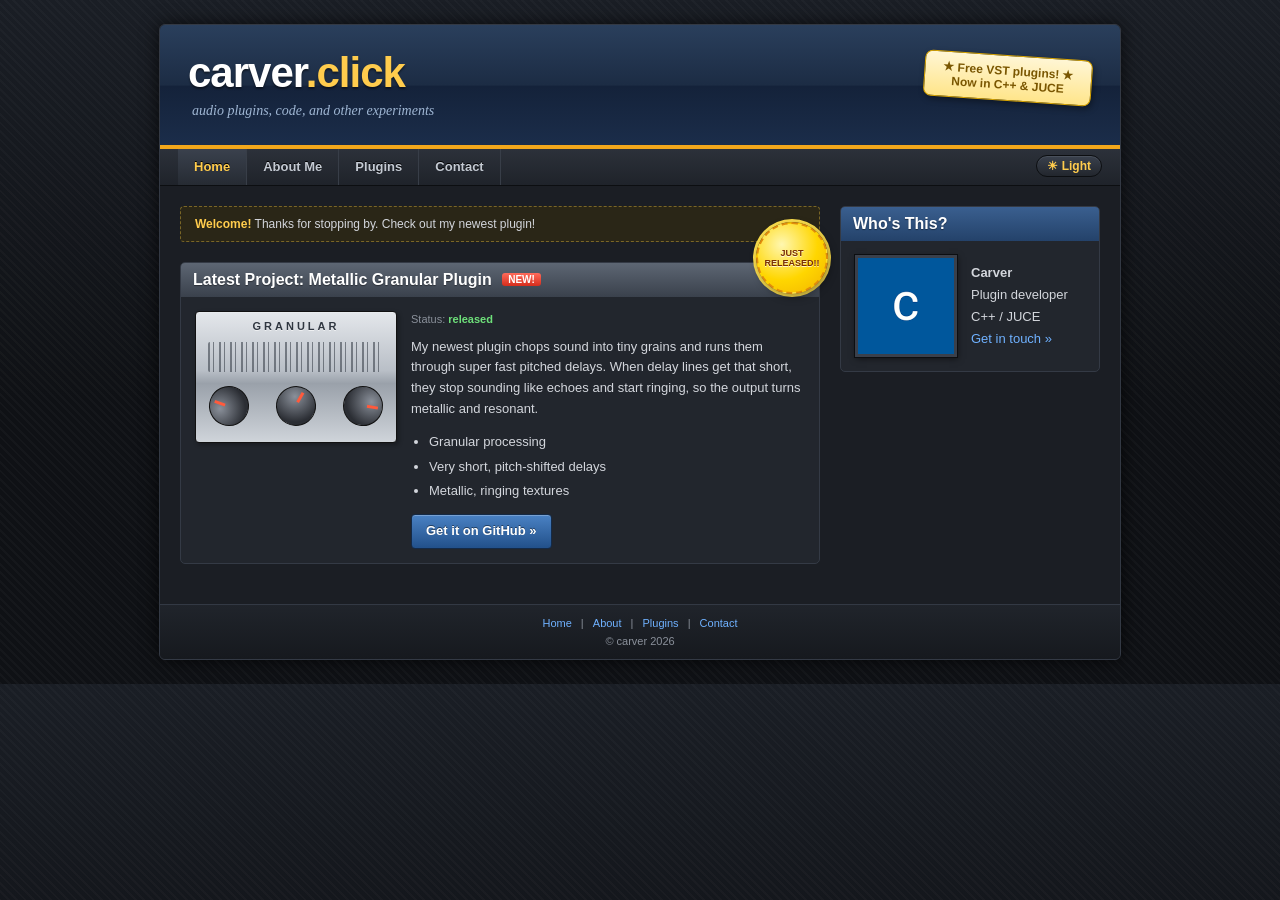
<file: index.html>
<!DOCTYPE html>
<html lang="en">
<head>
<meta charset="UTF-8">
<meta name="viewport" content="width=device-width, initial-scale=1.0">
<title>Home :: carver.click</title>
<meta name="description" content="Carver's homepage: free VST audio plugins in C++/JUCE.">
<link rel="stylesheet" href="style.css?v=10">
<script>
  // dark mode is the default; remember the visitor's choice across pages
  (function(){var t='dark';try{t=localStorage.getItem('theme')||'dark'}catch(e){}
  if(t==='dark')document.documentElement.className+=' dark';})();
</script>

</head>
<body>
<div id="container">

  <div id="header">
    <h1><a href="index.html">carver<span>.click</span></a></h1>
    <div class="slogan">audio plugins, code, and other experiments</div>
    <div class="badge">&#9733; Free VST plugins! &#9733;<br>Now in C++ &amp; JUCE</div>
  </div>

  <div id="nav">
    <ul>
      <li><a href="index.html" class="on">Home</a></li>
      <li><a href="about.html">About Me</a></li>
      <li><a href="plugins.html">Plugins</a></li>
      <li><a href="contact.html">Contact</a></li>
    </ul>
    <button class="toggle" id="themeToggle" type="button">&#9728; Light</button>
  </div>

  <div id="content">
    <div id="main">
      <div class="welcome"><b>Welcome!</b> Thanks for stopping by. Check out my newest plugin!</div>
      <div class="sticker-wrap">
        <div class="sticker">Just<br>released!!</div>
      <div class="box">
        <h2 class="steel">Latest Project: Metallic Granular Plugin <span class="new">NEW!</span></h2>
        <div class="inner plugin">
          <div class="shot metal">
            <div class="lbl">GRANULAR</div>
            <div class="grains"></div>
            <div class="knobs"><div class="k" style="transform:rotate(-70deg)"></div><div class="k" style="transform:rotate(30deg)"></div><div class="k" style="transform:rotate(100deg)"></div></div>
          </div>
          <div class="desc">
            <div class="status">Status: <b>released</b></div>
            <p>My newest plugin chops sound into tiny grains and runs them through super fast pitched delays. When delay lines get that short, they stop sounding like echoes and start ringing, so the output turns metallic and resonant.</p>
            <ul>
              <li>Granular processing</li>
              <li>Very short, pitch-shifted delays</li>
              <li>Metallic, ringing textures</li>
            </ul>
            <a href="https://github.com/carverchav-ops" class="btn" target="_blank" rel="noopener">Get it on GitHub &raquo;</a>
          </div>
        </div>
      </div>
      </div>
    </div>
    <div id="sidebar">
      <div class="box">
        <h2>Who's This?</h2>
        <div class="inner who">
          <img class="avatar" src="images/avatar.png" alt="Carver">
          <div class="who-text"><b>Carver</b><br>Plugin developer<br>C++ / JUCE<br>
          <a href="contact.html">Get in touch &raquo;</a></div>
        </div>
      </div><div class="cat" title="meow"><svg viewBox="0 0 44 30" width="132" height="90" shape-rendering="crispEdges" role="img" aria-label="Pixel cat"><g class="f" style="animation-delay:0.0s"><path class="a" d="M16 16h1v1h-1zM25 17h1v1h-1zM15 18h1v1h-1zM25 18h1v1h-1zM15 19h1v1h-1zM25 19h2v1h-2zM15 20h1v1h-1zM22 20h1v1h-1zM25 20h2v1h-2zM15 21h1v1h-1zM26 21h1v1h-1zM5 22h1v1h-1zM15 22h1v1h-1zM26 22h1v1h-1zM5 23h1v1h-1zM25 23h1v1h-1zM5 24h1v1h-1zM8 24h1v1h-1zM7 25h2v1h-2zM22 25h1v1h-1zM11 27h1v1h-1zM14 27h1v1h-1zM16 27h1v1h-1zM11 28h1v1h-1zM14 28h1v1h-1zM16 28h1v1h-1zM12 29h10v1h-10z"/><path class="b" d="M17 14h1v1h-1zM17 15h2v1h-2zM22 15h2v1h-2zM18 16h1v1h-1zM22 16h1v1h-1zM24 16h1v1h-1zM16 17h1v1h-1zM19 17h4v1h-4zM16 18h1v1h-1zM7 19h4v1h-4zM16 19h1v1h-1zM18 19h2v1h-2zM6 20h2v1h-2zM11 20h2v1h-2zM18 20h2v1h-2zM5 21h2v1h-2zM12 21h3v1h-3zM20 21h2v1h-2zM23 21h1v1h-1zM6 22h1v1h-1zM8 22h5v1h-5zM6 23h1v1h-1zM8 23h1v1h-1zM11 23h1v1h-1zM16 23h1v1h-1zM6 24h2v1h-2zM11 24h1v1h-1zM17 24h1v1h-1zM20 24h5v1h-5zM6 25h1v1h-1zM11 25h1v1h-1zM13 25h1v1h-1zM17 25h1v1h-1zM20 25h2v1h-2zM11 26h4v1h-4zM16 26h1v1h-1zM22 26h1v1h-1zM12 27h1v1h-1zM19 27h4v1h-4zM12 28h2v1h-2zM15 28h1v1h-1zM17 28h1v1h-1zM19 28h4v1h-4zM22 29h1v1h-1z"/><path class="c" d="M18 14h1v1h-1zM23 14h1v1h-1zM16 15h1v1h-1zM19 15h1v1h-1zM24 15h1v1h-1zM17 16h1v1h-1zM19 16h3v1h-3zM23 16h1v1h-1zM25 16h1v1h-1zM15 17h1v1h-1zM17 17h2v1h-2zM23 17h2v1h-2zM8 18h3v1h-3zM17 18h8v1h-8zM26 18h1v1h-1zM11 19h1v1h-1zM17 19h1v1h-1zM20 19h5v1h-5zM8 20h3v1h-3zM16 20h2v1h-2zM20 20h2v1h-2zM23 20h2v1h-2zM7 21h5v1h-5zM16 21h4v1h-4zM22 21h1v1h-1zM24 21h2v1h-2zM7 22h1v1h-1zM13 22h2v1h-2zM16 22h10v1h-10zM7 23h1v1h-1zM9 23h2v1h-2zM12 23h4v1h-4zM17 23h8v1h-8zM26 23h1v1h-1zM9 24h2v1h-2zM12 24h5v1h-5zM18 24h2v1h-2zM25 24h1v1h-1zM5 25h1v1h-1zM9 25h2v1h-2zM12 25h1v1h-1zM14 25h3v1h-3zM18 25h2v1h-2zM23 25h2v1h-2zM6 26h3v1h-3zM10 26h1v1h-1zM15 26h1v1h-1zM17 26h5v1h-5zM10 27h1v1h-1zM13 27h1v1h-1zM15 27h1v1h-1zM17 27h2v1h-2zM10 28h1v1h-1zM18 28h1v1h-1zM11 29h1v1h-1z"/></g><g class="f" style="animation-delay:0.1s"><path class="a" d="M16 19h1v1h-1zM22 19h1v1h-1zM1 20h1v1h-1zM4 20h2v1h-2zM10 20h6v1h-6zM19 20h3v1h-3zM2 21h1v1h-1zM10 21h1v1h-1zM15 21h1v1h-1zM8 22h1v1h-1zM15 22h1v1h-1zM25 22h1v1h-1zM15 23h1v1h-1zM26 23h1v1h-1zM15 24h1v1h-1zM26 24h1v1h-1zM15 25h1v1h-1zM26 25h1v1h-1zM13 27h1v1h-1zM10 28h1v1h-1zM13 28h1v1h-1zM17 28h7v1h-7zM11 29h13v1h-13z"/><path class="b" d="M3 17h4v1h-4zM2 18h1v1h-1zM7 18h1v1h-1zM1 19h1v1h-1zM4 19h2v1h-2zM8 19h1v1h-1zM17 19h1v1h-1zM23 19h1v1h-1zM2 20h2v1h-2zM6 20h1v1h-1zM9 20h1v1h-1zM16 20h1v1h-1zM18 20h1v1h-1zM22 20h1v1h-1zM24 20h1v1h-1zM3 21h1v1h-1zM6 21h2v1h-2zM9 21h1v1h-1zM11 21h1v1h-1zM14 21h1v1h-1zM25 21h1v1h-1zM7 22h1v1h-1zM9 22h2v1h-2zM18 22h2v1h-2zM26 22h1v1h-1zM8 23h2v1h-2zM22 23h1v1h-1zM8 24h2v1h-2zM20 24h4v1h-4zM8 25h2v1h-2zM20 25h2v1h-2zM23 25h1v1h-1zM8 26h2v1h-2zM12 26h2v1h-2zM15 26h2v1h-2zM25 26h1v1h-1zM9 27h2v1h-2zM12 27h1v1h-1zM16 27h9v1h-9zM9 28h1v1h-1zM11 28h2v1h-2zM14 28h1v1h-1zM24 28h1v1h-1zM24 29h1v1h-1z"/><path class="c" d="M3 16h4v1h-4zM2 17h1v1h-1zM7 17h1v1h-1zM1 18h1v1h-1zM3 18h4v1h-4zM8 18h1v1h-1zM16 18h2v1h-2zM22 18h1v1h-1zM0 19h1v1h-1zM2 19h2v1h-2zM6 19h2v1h-2zM9 19h1v1h-1zM15 19h1v1h-1zM18 19h1v1h-1zM21 19h1v1h-1zM0 20h1v1h-1zM7 20h2v1h-2zM17 20h1v1h-1zM23 20h1v1h-1zM1 21h1v1h-1zM8 21h1v1h-1zM12 21h2v1h-2zM16 21h9v1h-9zM11 22h4v1h-4zM16 22h2v1h-2zM20 22h5v1h-5zM10 23h5v1h-5zM16 23h6v1h-6zM23 23h3v1h-3zM10 24h5v1h-5zM16 24h4v1h-4zM24 24h2v1h-2zM10 25h5v1h-5zM16 25h4v1h-4zM22 25h1v1h-1zM24 25h2v1h-2zM10 26h2v1h-2zM14 26h1v1h-1zM17 26h8v1h-8zM26 26h1v1h-1zM8 27h1v1h-1zM11 27h1v1h-1zM14 27h2v1h-2zM25 27h1v1h-1zM15 28h2v1h-2zM10 29h1v1h-1z"/></g><g class="f" style="animation-delay:0.2s"><path class="a" d="M3 17h1v1h-1zM6 17h1v1h-1zM3 18h1v1h-1zM6 18h1v1h-1zM16 18h1v1h-1zM22 18h1v1h-1zM3 19h1v1h-1zM15 19h1v1h-1zM3 20h1v1h-1zM7 20h1v1h-1zM15 20h1v1h-1zM25 20h1v1h-1zM4 21h1v1h-1zM15 21h1v1h-1zM25 21h1v1h-1zM5 22h1v1h-1zM10 22h1v1h-1zM15 22h1v1h-1zM26 22h1v1h-1zM15 23h1v1h-1zM26 23h1v1h-1zM8 24h1v1h-1zM15 24h1v1h-1zM26 24h1v1h-1zM8 25h1v1h-1zM9 27h1v1h-1zM19 27h2v1h-2zM23 27h1v1h-1zM9 28h2v1h-2zM13 28h1v1h-1zM16 28h1v1h-1zM10 29h13v1h-13z"/><path class="b" d="M4 15h2v1h-2zM4 16h2v1h-2zM4 17h1v1h-1zM4 18h1v1h-1zM17 18h1v1h-1zM23 18h1v1h-1zM4 19h1v1h-1zM6 19h1v1h-1zM16 19h1v1h-1zM18 19h5v1h-5zM24 19h1v1h-1zM4 20h1v1h-1zM5 21h1v1h-1zM8 21h7v1h-7zM18 21h2v1h-2zM26 21h1v1h-1zM6 22h1v1h-1zM9 22h1v1h-1zM11 22h1v1h-1zM14 22h1v1h-1zM22 22h1v1h-1zM6 23h5v1h-5zM20 23h2v1h-2zM23 23h1v1h-1zM7 24h1v1h-1zM9 24h1v1h-1zM16 24h1v1h-1zM9 25h1v1h-1zM15 25h2v1h-2zM25 25h1v1h-1zM8 26h2v1h-2zM12 26h1v1h-1zM16 26h9v1h-9zM8 27h1v1h-1zM10 27h4v1h-4zM16 27h3v1h-3zM21 27h2v1h-2zM8 28h1v1h-1zM11 28h2v1h-2zM14 28h2v1h-2zM17 28h1v1h-1zM19 28h3v1h-3zM23 28h1v1h-1zM9 29h1v1h-1zM23 29h1v1h-1z"/><path class="c" d="M3 16h1v1h-1zM6 16h1v1h-1zM5 17h1v1h-1zM16 17h2v1h-2zM22 17h1v1h-1zM5 18h1v1h-1zM15 18h1v1h-1zM18 18h4v1h-4zM5 19h1v1h-1zM7 19h1v1h-1zM17 19h1v1h-1zM23 19h1v1h-1zM5 20h2v1h-2zM16 20h9v1h-9zM3 21h1v1h-1zM6 21h2v1h-2zM16 21h2v1h-2zM20 21h5v1h-5zM4 22h1v1h-1zM7 22h2v1h-2zM12 22h2v1h-2zM16 22h6v1h-6zM23 22h3v1h-3zM11 23h4v1h-4zM16 23h4v1h-4zM22 23h1v1h-1zM24 23h2v1h-2zM6 24h1v1h-1zM10 24h5v1h-5zM17 24h9v1h-9zM7 25h1v1h-1zM10 25h5v1h-5zM17 25h8v1h-8zM26 25h1v1h-1zM10 26h2v1h-2zM13 26h3v1h-3zM25 26h1v1h-1zM14 27h2v1h-2zM24 27h1v1h-1zM18 28h1v1h-1zM22 28h1v1h-1z"/></g><g class="f" style="animation-delay:0.3s"><path class="a" d="M23 1h1v1h-1zM29 1h1v1h-1zM22 2h1v1h-1zM25 2h3v1h-3zM22 3h1v1h-1zM22 4h1v1h-1zM25 4h1v1h-1zM32 4h1v1h-1zM25 5h1v1h-1zM32 5h2v1h-2zM21 6h1v1h-1zM28 6h1v1h-1zM33 6h1v1h-1zM20 7h3v1h-3zM33 7h1v1h-1zM17 9h1v1h-1zM26 9h1v1h-1zM17 10h1v1h-1zM26 10h6v1h-6zM16 11h1v1h-1zM23 11h8v1h-8zM16 12h1v1h-1zM26 12h1v1h-1zM15 13h2v1h-2zM25 13h1v1h-1zM15 14h2v1h-2zM15 15h2v1h-2zM14 16h1v1h-1zM16 16h1v1h-1zM20 16h1v1h-1zM14 17h1v1h-1zM16 17h1v1h-1zM21 17h1v1h-1zM13 18h2v1h-2zM17 18h1v1h-1zM13 19h1v1h-1zM13 20h1v1h-1zM16 20h1v1h-1zM13 21h1v1h-1zM16 21h1v1h-1zM15 22h1v1h-1z"/><path class="b" d="M24 1h1v1h-1zM28 1h1v1h-1zM23 2h1v1h-1zM28 2h1v1h-1zM30 2h1v1h-1zM23 3h1v1h-1zM31 3h1v1h-1zM31 4h1v1h-1zM33 4h1v1h-1zM21 5h2v1h-2zM28 5h1v1h-1zM31 5h1v1h-1zM20 6h1v1h-1zM22 6h1v1h-1zM25 6h1v1h-1zM27 6h1v1h-1zM29 6h1v1h-1zM32 6h1v1h-1zM19 7h1v1h-1zM23 7h3v1h-3zM27 7h3v1h-3zM32 7h1v1h-1zM18 8h9v1h-9zM32 8h1v1h-1zM18 9h5v1h-5zM27 9h1v1h-1zM31 9h1v1h-1zM18 10h1v1h-1zM25 10h1v1h-1zM17 11h1v1h-1zM22 11h1v1h-1zM17 12h1v1h-1zM24 12h2v1h-2zM17 13h1v1h-1zM21 14h2v1h-2zM24 14h1v1h-1zM14 15h1v1h-1zM17 15h1v1h-1zM20 15h2v1h-2zM24 15h1v1h-1zM15 16h1v1h-1zM17 16h3v1h-3zM21 16h1v1h-1zM24 16h1v1h-1zM15 17h1v1h-1zM17 17h4v1h-4zM22 17h1v1h-1zM15 18h2v1h-2zM18 18h1v1h-1zM21 18h2v1h-2zM14 19h1v1h-1zM17 19h1v1h-1zM14 20h1v1h-1zM14 22h1v1h-1z"/><path class="c" d="M23 0h2v1h-2zM28 0h2v1h-2zM30 1h1v1h-1zM21 2h1v1h-1zM24 2h1v1h-1zM29 2h1v1h-1zM31 2h1v1h-1zM21 3h1v1h-1zM24 3h7v1h-7zM32 3h1v1h-1zM21 4h1v1h-1zM23 4h2v1h-2zM26 4h5v1h-5zM20 5h1v1h-1zM23 5h2v1h-2zM26 5h2v1h-2zM29 5h2v1h-2zM19 6h1v1h-1zM23 6h2v1h-2zM26 6h1v1h-1zM30 6h2v1h-2zM18 7h1v1h-1zM26 7h1v1h-1zM30 7h2v1h-2zM17 8h1v1h-1zM27 8h5v1h-5zM33 8h1v1h-1zM23 9h3v1h-3zM28 9h3v1h-3zM32 9h1v1h-1zM19 10h6v1h-6zM32 10h1v1h-1zM18 11h4v1h-4zM31 11h1v1h-1zM18 12h6v1h-6zM18 13h7v1h-7zM17 14h4v1h-4zM23 14h1v1h-1zM25 14h1v1h-1zM18 15h2v1h-2zM22 15h2v1h-2zM22 16h2v1h-2zM13 17h1v1h-1zM23 17h2v1h-2zM12 18h1v1h-1zM19 18h2v1h-2zM23 18h1v1h-1zM12 19h1v1h-1zM15 19h2v1h-2zM18 19h1v1h-1zM12 20h1v1h-1zM15 20h1v1h-1zM12 21h1v1h-1zM14 21h2v1h-2z"/></g><g class="f" style="animation-delay:0.4s"><path class="a" d="M27 1h1v1h-1zM32 1h2v1h-2zM21 2h5v1h-5zM29 2h2v1h-2zM34 2h1v1h-1zM25 3h1v1h-1zM34 3h1v1h-1zM24 4h1v1h-1zM18 5h1v1h-1zM24 5h1v1h-1zM35 5h1v1h-1zM17 6h2v1h-2zM24 6h1v1h-1zM34 6h2v1h-2zM18 7h1v1h-1zM27 7h1v1h-1zM35 7h1v1h-1zM16 8h1v1h-1zM18 8h1v1h-1zM35 8h1v1h-1zM16 9h1v1h-1zM18 9h1v1h-1zM35 9h1v1h-1zM16 10h1v1h-1zM29 10h1v1h-1zM31 10h3v1h-3zM35 10h1v1h-1zM16 11h1v1h-1zM23 11h6v1h-6zM32 11h4v1h-4zM16 12h1v1h-1zM22 12h2v1h-2zM26 12h1v1h-1zM16 13h1v1h-1zM20 13h1v1h-1zM23 13h3v1h-3zM16 14h1v1h-1zM16 15h1v1h-1z"/><path class="b" d="M26 1h1v1h-1zM26 2h1v1h-1zM28 2h1v1h-1zM31 2h2v1h-2zM20 3h2v1h-2zM24 3h1v1h-1zM19 4h1v1h-1zM25 4h1v1h-1zM35 4h1v1h-1zM17 5h1v1h-1zM19 5h1v1h-1zM27 5h1v1h-1zM34 5h1v1h-1zM19 6h1v1h-1zM27 6h1v1h-1zM17 7h1v1h-1zM19 7h1v1h-1zM24 7h3v1h-3zM29 7h4v1h-4zM34 7h1v1h-1zM17 8h1v1h-1zM19 8h1v1h-1zM25 8h5v1h-5zM32 8h1v1h-1zM34 8h1v1h-1zM17 9h1v1h-1zM19 9h1v1h-1zM28 9h2v1h-2zM34 9h1v1h-1zM17 10h3v1h-3zM22 10h3v1h-3zM28 10h1v1h-1zM30 10h1v1h-1zM18 11h2v1h-2zM22 11h1v1h-1zM18 12h2v1h-2zM21 12h1v1h-1zM24 12h2v1h-2zM19 13h1v1h-1zM21 13h1v1h-1zM19 14h1v1h-1zM19 15h1v1h-1zM17 16h2v1h-2zM17 17h2v1h-2z"/><path class="c" d="M26 0h2v1h-2zM32 0h2v1h-2zM28 1h1v1h-1zM31 1h1v1h-1zM20 2h1v1h-1zM27 2h1v1h-1zM33 2h1v1h-1zM19 3h1v1h-1zM22 3h2v1h-2zM26 3h8v1h-8zM18 4h1v1h-1zM20 4h4v1h-4zM26 4h9v1h-9zM20 5h4v1h-4zM25 5h2v1h-2zM28 5h6v1h-6zM20 6h4v1h-4zM25 6h2v1h-2zM28 6h6v1h-6zM16 7h1v1h-1zM20 7h4v1h-4zM28 7h1v1h-1zM33 7h1v1h-1zM20 8h5v1h-5zM30 8h2v1h-2zM33 8h1v1h-1zM20 9h8v1h-8zM30 9h4v1h-4zM20 10h2v1h-2zM25 10h3v1h-3zM34 10h1v1h-1zM17 11h1v1h-1zM20 11h2v1h-2zM29 11h1v1h-1zM31 11h1v1h-1zM17 12h1v1h-1zM20 12h1v1h-1zM17 13h2v1h-2zM17 14h2v1h-2zM20 14h1v1h-1zM23 14h3v1h-3zM17 15h2v1h-2zM20 15h1v1h-1zM16 16h1v1h-1zM19 16h2v1h-2zM19 17h1v1h-1z"/></g><g class="f" style="animation-delay:0.5s"><path class="a" d="M19 2h5v1h-5zM17 3h1v1h-1zM25 3h2v1h-2zM17 4h2v1h-2zM19 5h5v1h-5zM24 6h2v1h-2zM28 6h1v1h-1zM29 7h2v1h-2zM22 9h1v1h-1zM28 10h1v1h-1zM23 11h3v1h-3zM28 11h1v1h-1zM39 11h1v1h-1zM25 12h2v1h-2zM28 12h1v1h-1zM35 12h1v1h-1zM39 12h1v1h-1zM28 13h1v1h-1zM34 13h1v1h-1zM36 13h1v1h-1zM33 16h2v1h-2zM33 17h1v1h-1zM33 18h1v1h-1z"/><path class="b" d="M24 2h1v1h-1zM18 3h1v1h-1zM19 4h5v1h-5zM27 4h1v1h-1zM18 5h1v1h-1zM24 5h2v1h-2zM28 5h1v1h-1zM26 6h2v1h-2zM29 6h1v1h-1zM24 7h5v1h-5zM31 7h2v1h-2zM36 7h2v1h-2zM23 8h1v1h-1zM28 8h3v1h-3zM33 8h4v1h-4zM38 8h1v1h-1zM28 9h3v1h-3zM38 9h1v1h-1zM22 10h1v1h-1zM25 10h1v1h-1zM29 10h2v1h-2zM39 10h1v1h-1zM26 11h1v1h-1zM29 11h1v1h-1zM31 11h2v1h-2zM38 11h1v1h-1zM29 12h1v1h-1zM31 12h2v1h-2zM38 12h1v1h-1zM26 13h2v1h-2zM29 13h1v1h-1zM39 13h1v1h-1zM27 14h4v1h-4zM38 14h1v1h-1zM28 15h10v1h-10zM28 16h5v1h-5zM35 16h3v1h-3zM29 17h2v1h-2zM32 17h1v1h-1zM34 17h2v1h-2zM38 17h1v1h-1zM30 18h3v1h-3zM35 18h2v1h-2zM38 18h1v1h-1zM31 19h3v1h-3zM36 19h3v1h-3z"/><path class="c" d="M18 2h1v1h-1zM19 3h6v1h-6zM24 4h3v1h-3zM26 5h2v1h-2zM29 5h1v1h-1zM18 6h6v1h-6zM30 6h3v1h-3zM36 6h2v1h-2zM23 7h1v1h-1zM33 7h3v1h-3zM38 7h1v1h-1zM22 8h1v1h-1zM24 8h4v1h-4zM31 8h2v1h-2zM37 8h1v1h-1zM39 8h1v1h-1zM21 9h1v1h-1zM23 9h5v1h-5zM31 9h7v1h-7zM39 9h1v1h-1zM21 10h1v1h-1zM23 10h2v1h-2zM26 10h2v1h-2zM31 10h8v1h-8zM40 10h1v1h-1zM27 11h1v1h-1zM30 11h1v1h-1zM33 11h5v1h-5zM40 11h1v1h-1zM27 12h1v1h-1zM30 12h1v1h-1zM33 12h2v1h-2zM36 12h2v1h-2zM40 12h1v1h-1zM30 13h4v1h-4zM35 13h1v1h-1zM37 13h2v1h-2zM40 13h1v1h-1zM26 14h1v1h-1zM31 14h7v1h-7zM39 14h1v1h-1zM27 15h1v1h-1zM38 15h1v1h-1zM38 16h1v1h-1zM28 17h1v1h-1zM31 17h1v1h-1zM36 17h2v1h-2zM39 17h1v1h-1zM29 18h1v1h-1zM37 18h1v1h-1zM39 18h1v1h-1zM30 19h1v1h-1zM39 19h1v1h-1z"/></g><g class="f" style="animation-delay:0.6s"><path class="a" d="M25 2h3v1h-3zM24 3h1v1h-1zM24 4h1v1h-1zM25 5h1v1h-1zM27 8h2v1h-2zM27 9h2v1h-2zM32 9h2v1h-2zM29 10h4v1h-4zM35 10h1v1h-1zM31 11h3v1h-3zM35 11h1v1h-1zM37 11h2v1h-2zM31 12h1v1h-1zM34 12h3v1h-3zM31 13h1v1h-1zM31 14h1v1h-1zM31 15h1v1h-1zM30 17h1v1h-1zM34 17h1v1h-1zM41 17h1v1h-1zM30 18h1v1h-1zM31 20h1v1h-1zM33 20h1v1h-1zM31 21h1v1h-1zM34 21h6v1h-6zM35 22h2v1h-2zM35 23h2v1h-2zM35 24h1v1h-1z"/><path class="b" d="M25 3h1v1h-1zM28 3h1v1h-1zM25 4h1v1h-1zM29 4h1v1h-1zM26 5h1v1h-1zM29 5h2v1h-2zM26 6h2v1h-2zM30 6h1v1h-1zM27 7h2v1h-2zM30 7h2v1h-2zM29 8h1v1h-1zM31 8h2v1h-2zM26 9h1v1h-1zM29 9h3v1h-3zM34 9h1v1h-1zM26 10h1v1h-1zM28 10h1v1h-1zM33 10h1v1h-1zM26 11h2v1h-2zM29 11h2v1h-2zM34 11h1v1h-1zM27 12h1v1h-1zM29 12h2v1h-2zM32 12h1v1h-1zM37 12h1v1h-1zM39 12h1v1h-1zM27 13h1v1h-1zM30 13h1v1h-1zM32 13h1v1h-1zM35 13h3v1h-3zM40 13h2v1h-2zM27 14h2v1h-2zM30 14h1v1h-1zM32 14h1v1h-1zM40 14h2v1h-2zM28 15h1v1h-1zM30 15h1v1h-1zM32 15h1v1h-1zM41 15h1v1h-1zM28 16h4v1h-4zM34 16h1v1h-1zM41 16h2v1h-2zM29 17h1v1h-1zM31 17h1v1h-1zM40 17h1v1h-1zM42 17h1v1h-1zM29 18h1v1h-1zM31 18h1v1h-1zM34 18h1v1h-1zM37 18h2v1h-2zM40 18h3v1h-3zM30 19h3v1h-3zM36 19h1v1h-1zM38 19h2v1h-2zM41 19h1v1h-1zM32 20h1v1h-1zM40 20h2v1h-2zM32 21h2v1h-2zM32 22h1v1h-1zM37 22h3v1h-3zM32 23h1v1h-1zM39 23h1v1h-1zM33 24h2v1h-2zM37 24h2v1h-2z"/><path class="c" d="M26 3h2v1h-2zM29 3h1v1h-1zM26 4h3v1h-3zM30 4h1v1h-1zM24 5h1v1h-1zM27 5h2v1h-2zM31 5h1v1h-1zM25 6h1v1h-1zM28 6h2v1h-2zM31 6h1v1h-1zM26 7h1v1h-1zM29 7h1v1h-1zM32 7h1v1h-1zM26 8h1v1h-1zM30 8h1v1h-1zM33 8h2v1h-2zM27 10h1v1h-1zM34 10h1v1h-1zM28 11h1v1h-1zM39 11h1v1h-1zM28 12h1v1h-1zM33 12h1v1h-1zM38 12h1v1h-1zM40 12h1v1h-1zM28 13h2v1h-2zM33 13h2v1h-2zM38 13h2v1h-2zM29 14h1v1h-1zM33 14h7v1h-7zM27 15h1v1h-1zM29 15h1v1h-1zM33 15h8v1h-8zM42 15h1v1h-1zM32 16h2v1h-2zM35 16h6v1h-6zM28 17h1v1h-1zM32 17h2v1h-2zM35 17h5v1h-5zM32 18h2v1h-2zM35 18h2v1h-2zM39 18h1v1h-1zM29 19h1v1h-1zM33 19h3v1h-3zM37 19h1v1h-1zM40 19h1v1h-1zM42 19h1v1h-1zM30 20h1v1h-1zM34 20h6v1h-6zM30 21h1v1h-1zM40 21h1v1h-1zM31 22h1v1h-1zM33 22h2v1h-2zM40 22h1v1h-1zM31 23h1v1h-1zM33 23h2v1h-2zM37 23h2v1h-2zM40 23h1v1h-1zM32 24h1v1h-1zM36 24h1v1h-1zM39 24h1v1h-1zM33 25h3v1h-3zM37 25h3v1h-3z"/></g><g class="f" style="animation-delay:0.7s"><path class="a" d="M26 16h1v1h-1zM22 17h1v1h-1zM22 18h1v1h-1zM25 18h1v1h-1zM34 18h1v1h-1zM22 19h1v1h-1zM25 19h1v1h-1zM33 19h1v1h-1zM22 20h1v1h-1zM25 20h1v1h-1zM32 20h1v1h-1zM22 21h1v1h-1zM31 21h1v1h-1zM23 22h1v1h-1zM42 22h1v1h-1zM24 23h1v1h-1zM25 24h2v1h-2zM26 25h1v1h-1zM34 27h1v1h-1zM37 27h2v1h-2zM27 28h1v1h-1zM34 28h1v1h-1zM37 28h1v1h-1zM28 29h13v1h-13z"/><path class="b" d="M24 14h2v1h-2zM23 15h2v1h-2zM26 15h1v1h-1zM23 16h1v1h-1zM23 17h1v1h-1zM26 17h1v1h-1zM23 18h1v1h-1zM35 18h1v1h-1zM39 18h3v1h-3zM23 19h1v1h-1zM34 19h1v1h-1zM36 19h4v1h-4zM42 19h1v1h-1zM23 20h1v1h-1zM33 20h1v1h-1zM42 20h1v1h-1zM23 21h1v1h-1zM26 21h5v1h-5zM32 21h1v1h-1zM43 21h1v1h-1zM24 22h1v1h-1zM27 22h3v1h-3zM31 22h2v1h-2zM35 22h1v1h-1zM43 22h1v1h-1zM25 23h3v1h-3zM31 23h2v1h-2zM38 23h2v1h-2zM42 23h2v1h-2zM27 24h1v1h-1zM31 24h3v1h-3zM37 24h3v1h-3zM43 24h1v1h-1zM32 25h2v1h-2zM37 25h1v1h-1zM39 25h1v1h-1zM42 25h1v1h-1zM26 26h2v1h-2zM30 26h1v1h-1zM33 26h9v1h-9zM26 27h6v1h-6zM35 27h2v1h-2zM39 27h3v1h-3zM26 28h1v1h-1zM28 28h1v1h-1zM30 28h4v1h-4zM35 28h1v1h-1zM38 28h1v1h-1zM40 28h2v1h-2zM27 29h1v1h-1zM41 29h1v1h-1z"/><path class="c" d="M25 15h1v1h-1zM22 16h1v1h-1zM24 16h2v1h-2zM21 17h1v1h-1zM24 17h2v1h-2zM34 17h2v1h-2zM40 17h1v1h-1zM21 18h1v1h-1zM24 18h1v1h-1zM33 18h1v1h-1zM36 18h3v1h-3zM21 19h1v1h-1zM24 19h1v1h-1zM32 19h1v1h-1zM35 19h1v1h-1zM40 19h2v1h-2zM21 20h1v1h-1zM24 20h1v1h-1zM31 20h1v1h-1zM34 20h8v1h-8zM21 21h1v1h-1zM24 21h2v1h-2zM33 21h10v1h-10zM22 22h1v1h-1zM25 22h2v1h-2zM30 22h1v1h-1zM33 22h2v1h-2zM36 22h6v1h-6zM23 23h1v1h-1zM28 23h3v1h-3zM33 23h5v1h-5zM40 23h2v1h-2zM24 24h1v1h-1zM28 24h3v1h-3zM34 24h3v1h-3zM40 24h3v1h-3zM25 25h1v1h-1zM27 25h5v1h-5zM34 25h3v1h-3zM38 25h1v1h-1zM40 25h2v1h-2zM43 25h1v1h-1zM28 26h2v1h-2zM31 26h2v1h-2zM42 26h1v1h-1zM32 27h2v1h-2zM29 28h1v1h-1zM36 28h1v1h-1zM39 28h1v1h-1z"/></g><g class="f" style="animation-delay:0.8s"><path class="a" d="M35 20h1v1h-1zM34 21h1v1h-1zM36 21h1v1h-1zM22 25h1v1h-1zM28 26h1v1h-1zM28 27h2v1h-2zM33 27h1v1h-1zM24 28h1v1h-1zM28 28h2v1h-2zM33 28h1v1h-1zM36 28h1v1h-1zM25 29h15v1h-15z"/><path class="b" d="M32 15h1v1h-1zM38 15h1v1h-1zM32 16h2v1h-2zM37 16h2v1h-2zM31 17h1v1h-1zM34 17h4v1h-4zM39 17h1v1h-1zM31 18h1v1h-1zM39 18h1v1h-1zM29 19h4v1h-4zM38 19h4v1h-4zM29 20h4v1h-4zM38 20h4v1h-4zM29 21h2v1h-2zM40 21h2v1h-2zM29 22h2v1h-2zM40 22h2v1h-2zM23 23h2v1h-2zM28 23h4v1h-4zM39 23h1v1h-1zM22 24h2v1h-2zM25 24h1v1h-1zM28 24h5v1h-5zM34 24h5v1h-5zM23 25h1v1h-1zM25 25h1v1h-1zM28 25h2v1h-2zM31 25h2v1h-2zM34 25h5v1h-5zM22 26h2v1h-2zM26 26h2v1h-2zM29 26h1v1h-1zM33 26h1v1h-1zM38 26h1v1h-1zM23 27h2v1h-2zM30 27h1v1h-1zM32 27h1v1h-1zM36 27h1v1h-1zM39 27h1v1h-1zM25 28h3v1h-3zM30 28h3v1h-3zM34 28h1v1h-1zM37 28h3v1h-3z"/><path class="c" d="M31 15h1v1h-1zM33 15h1v1h-1zM37 15h1v1h-1zM39 15h1v1h-1zM31 16h1v1h-1zM34 16h3v1h-3zM39 16h1v1h-1zM30 17h1v1h-1zM32 17h2v1h-2zM38 17h1v1h-1zM40 17h1v1h-1zM30 18h1v1h-1zM32 18h7v1h-7zM40 18h1v1h-1zM33 19h5v1h-5zM33 20h2v1h-2zM36 20h2v1h-2zM31 21h3v1h-3zM35 21h1v1h-1zM37 21h3v1h-3zM31 22h9v1h-9zM32 23h7v1h-7zM40 23h1v1h-1zM21 24h1v1h-1zM24 24h1v1h-1zM33 24h1v1h-1zM39 24h1v1h-1zM21 25h1v1h-1zM24 25h1v1h-1zM26 25h2v1h-2zM30 25h1v1h-1zM33 25h1v1h-1zM39 25h1v1h-1zM24 26h2v1h-2zM30 26h3v1h-3zM34 26h4v1h-4zM39 26h1v1h-1zM25 27h3v1h-3zM31 27h1v1h-1zM34 27h2v1h-2zM37 27h2v1h-2zM40 27h1v1h-1zM35 28h1v1h-1zM40 28h1v1h-1zM40 29h1v1h-1z"/></g><g class="f" style="animation-delay:0.9s"><path class="a" d="M23 4h1v1h-1zM25 4h1v1h-1zM29 4h1v1h-1zM22 6h1v1h-1zM33 7h1v1h-1zM25 8h1v1h-1zM32 8h2v1h-2zM24 9h3v1h-3zM31 9h3v1h-3zM25 10h2v1h-2zM32 10h2v1h-2zM32 11h2v1h-2zM23 12h6v1h-6zM33 12h1v1h-1zM24 13h1v1h-1zM29 13h1v1h-1zM33 13h1v1h-1zM25 14h1v1h-1zM25 15h1v1h-1zM34 15h1v1h-1zM35 17h1v1h-1zM35 18h1v1h-1zM35 19h2v1h-2zM31 20h3v1h-3zM36 20h2v1h-2zM32 21h2v1h-2zM36 21h3v1h-3zM32 22h2v1h-2zM36 22h1v1h-1zM38 22h2v1h-2zM30 23h2v1h-2zM35 23h2v1h-2zM40 23h2v1h-2zM36 24h1v1h-1zM41 24h1v1h-1zM37 25h1v1h-1zM41 26h1v1h-1z"/><path class="b" d="M24 4h1v1h-1zM26 4h3v1h-3zM30 4h1v1h-1zM22 5h2v1h-2zM30 5h2v1h-2zM21 6h1v1h-1zM28 6h1v1h-1zM31 6h2v1h-2zM21 7h2v1h-2zM25 7h1v1h-1zM28 7h1v1h-1zM32 7h1v1h-1zM21 8h1v1h-1zM24 8h1v1h-1zM26 8h1v1h-1zM30 8h2v1h-2zM21 9h1v1h-1zM29 9h2v1h-2zM21 10h1v1h-1zM28 10h2v1h-2zM31 10h1v1h-1zM22 11h1v1h-1zM28 11h2v1h-2zM31 11h1v1h-1zM29 12h2v1h-2zM32 12h1v1h-1zM25 13h1v1h-1zM28 13h1v1h-1zM30 13h1v1h-1zM32 13h1v1h-1zM33 14h2v1h-2zM26 16h1v1h-1zM34 16h1v1h-1zM26 17h1v1h-1zM34 17h1v1h-1zM34 18h1v1h-1zM27 19h1v1h-1zM29 19h4v1h-4zM27 20h1v1h-1zM30 20h1v1h-1zM35 20h1v1h-1zM28 21h1v1h-1zM31 21h1v1h-1zM35 21h1v1h-1zM28 22h4v1h-4zM37 22h1v1h-1zM40 22h1v1h-1zM29 23h1v1h-1zM32 23h1v1h-1zM34 23h1v1h-1zM38 23h2v1h-2zM42 23h1v1h-1zM37 24h4v1h-4zM42 24h1v1h-1zM38 25h5v1h-5zM39 26h2v1h-2zM42 26h1v1h-1zM40 27h2v1h-2z"/><path class="c" d="M31 4h1v1h-1zM21 5h1v1h-1zM24 5h6v1h-6zM32 5h1v1h-1zM20 6h1v1h-1zM23 6h5v1h-5zM29 6h2v1h-2zM33 6h1v1h-1zM20 7h1v1h-1zM23 7h2v1h-2zM26 7h2v1h-2zM29 7h3v1h-3zM20 8h1v1h-1zM22 8h2v1h-2zM27 8h3v1h-3zM20 9h1v1h-1zM22 9h2v1h-2zM27 9h2v1h-2zM20 10h1v1h-1zM22 10h3v1h-3zM27 10h1v1h-1zM30 10h1v1h-1zM21 11h1v1h-1zM23 11h5v1h-5zM30 11h1v1h-1zM31 12h1v1h-1zM26 13h2v1h-2zM31 13h1v1h-1zM24 14h1v1h-1zM26 14h7v1h-7zM26 15h8v1h-8zM25 16h1v1h-1zM27 16h7v1h-7zM35 16h1v1h-1zM27 17h7v1h-7zM26 18h8v1h-8zM36 18h1v1h-1zM28 19h1v1h-1zM33 19h2v1h-2zM37 19h1v1h-1zM28 20h2v1h-2zM34 20h1v1h-1zM38 20h1v1h-1zM29 21h2v1h-2zM34 21h1v1h-1zM39 21h1v1h-1zM34 22h2v1h-2zM41 22h1v1h-1zM37 23h1v1h-1zM30 24h2v1h-2zM34 24h2v1h-2zM36 25h1v1h-1zM37 26h2v1h-2zM39 27h1v1h-1zM42 27h1v1h-1z"/></g><g class="f" style="animation-delay:1.0s"><path class="a" d="M16 1h2v1h-2zM22 1h1v1h-1zM15 2h1v1h-1zM19 2h2v1h-2zM24 2h5v1h-5zM15 3h1v1h-1zM24 3h1v1h-1zM25 4h1v1h-1zM14 5h1v1h-1zM25 5h1v1h-1zM31 5h1v1h-1zM14 6h2v1h-2zM25 6h1v1h-1zM31 6h1v1h-1zM14 7h1v1h-1zM22 7h1v1h-1zM31 7h1v1h-1zM14 8h1v1h-1zM31 8h1v1h-1zM33 8h1v1h-1zM14 9h2v1h-2zM31 9h1v1h-1zM33 9h1v1h-1zM14 10h1v1h-1zM16 10h3v1h-3zM20 10h1v1h-1zM33 10h1v1h-1zM15 11h3v1h-3zM21 11h6v1h-6zM33 11h1v1h-1zM23 12h1v1h-1zM26 12h2v1h-2zM33 12h1v1h-1zM24 13h3v1h-3zM29 13h1v1h-1zM33 13h1v1h-1zM33 14h1v1h-1zM33 15h1v1h-1z"/><path class="b" d="M23 1h1v1h-1zM17 2h2v1h-2zM21 2h1v1h-1zM23 2h1v1h-1zM25 3h1v1h-1zM28 3h2v1h-2zM14 4h1v1h-1zM24 4h1v1h-1zM29 4h2v1h-2zM15 5h1v1h-1zM22 5h1v1h-1zM29 5h2v1h-2zM18 6h1v1h-1zM22 6h1v1h-1zM30 6h1v1h-1zM32 6h1v1h-1zM15 7h1v1h-1zM17 7h3v1h-3zM21 7h1v1h-1zM23 7h3v1h-3zM30 7h1v1h-1zM32 7h1v1h-1zM15 8h1v1h-1zM17 8h1v1h-1zM20 8h5v1h-5zM30 8h1v1h-1zM32 8h1v1h-1zM20 9h2v1h-2zM30 9h1v1h-1zM32 9h1v1h-1zM19 10h1v1h-1zM21 10h1v1h-1zM25 10h3v1h-3zM30 10h3v1h-3zM14 11h1v1h-1zM27 11h1v1h-1zM30 11h3v1h-3zM24 12h2v1h-2zM30 12h3v1h-3zM28 13h1v1h-1zM30 13h1v1h-1zM32 13h1v1h-1zM29 14h2v1h-2zM32 14h1v1h-1zM29 15h2v1h-2zM32 15h1v1h-1zM31 16h2v1h-2zM31 17h1v1h-1z"/><path class="c" d="M16 0h2v1h-2zM22 0h2v1h-2zM18 1h1v1h-1zM21 1h1v1h-1zM16 2h1v1h-1zM22 2h1v1h-1zM29 2h1v1h-1zM16 3h8v1h-8zM26 3h2v1h-2zM30 3h1v1h-1zM15 4h9v1h-9zM26 4h3v1h-3zM31 4h1v1h-1zM16 5h6v1h-6zM23 5h2v1h-2zM26 5h3v1h-3zM32 5h1v1h-1zM16 6h2v1h-2zM19 6h3v1h-3zM23 6h2v1h-2zM26 6h4v1h-4zM16 7h1v1h-1zM20 7h1v1h-1zM26 7h4v1h-4zM33 7h1v1h-1zM16 8h1v1h-1zM18 8h2v1h-2zM25 8h5v1h-5zM16 9h4v1h-4zM22 9h8v1h-8zM15 10h1v1h-1zM22 10h3v1h-3zM28 10h2v1h-2zM18 11h1v1h-1zM20 11h1v1h-1zM28 11h2v1h-2zM28 12h2v1h-2zM31 13h1v1h-1zM24 14h3v1h-3zM28 14h1v1h-1zM31 14h1v1h-1zM31 15h1v1h-1zM29 16h2v1h-2zM33 16h1v1h-1zM30 17h1v1h-1zM32 17h1v1h-1z"/></g><g class="f" style="animation-delay:1.1s"><path class="a" d="M20 3h1v1h-1zM27 3h3v1h-3zM17 4h1v1h-1zM22 4h5v1h-5zM31 4h1v1h-1zM13 5h1v1h-1zM22 5h2v1h-2zM27 5h1v1h-1zM22 6h2v1h-2zM23 7h1v1h-1zM29 7h1v1h-1zM12 8h2v1h-2zM23 8h1v1h-1zM30 8h1v1h-1zM35 8h1v1h-1zM12 9h1v1h-1zM30 9h1v1h-1zM35 9h1v1h-1zM15 10h1v1h-1zM17 10h1v1h-1zM22 10h1v1h-1zM13 11h1v1h-1zM20 11h1v1h-1zM26 11h1v1h-1zM33 11h2v1h-2zM13 12h6v1h-6zM25 12h4v1h-4zM13 13h1v1h-1zM17 13h2v1h-2zM23 13h1v1h-1zM13 14h1v1h-1zM16 14h1v1h-1zM13 15h1v1h-1z"/><path class="b" d="M14 3h2v1h-2zM26 3h1v1h-1zM13 4h1v1h-1zM15 4h2v1h-2zM18 4h4v1h-4zM27 4h4v1h-4zM21 5h1v1h-1zM26 5h1v1h-1zM31 5h3v1h-3zM13 6h1v1h-1zM27 6h3v1h-3zM32 6h2v1h-2zM12 7h2v1h-2zM22 7h1v1h-1zM28 7h1v1h-1zM30 7h1v1h-1zM33 7h2v1h-2zM16 8h1v1h-1zM19 8h2v1h-2zM29 8h1v1h-1zM31 8h1v1h-1zM13 9h1v1h-1zM16 9h1v1h-1zM19 9h2v1h-2zM23 9h1v1h-1zM29 9h1v1h-1zM31 9h2v1h-2zM12 10h1v1h-1zM18 10h1v1h-1zM21 10h1v1h-1zM23 10h1v1h-1zM26 10h1v1h-1zM29 10h1v1h-1zM32 10h1v1h-1zM35 10h1v1h-1zM19 11h1v1h-1zM21 11h1v1h-1zM25 11h1v1h-1zM27 11h1v1h-1zM29 11h1v1h-1zM19 12h1v1h-1zM24 12h1v1h-1zM16 13h1v1h-1zM19 13h1v1h-1zM22 13h1v1h-1zM24 13h1v1h-1zM15 14h1v1h-1zM18 14h5v1h-5zM14 15h2v1h-2z"/><path class="c" d="M19 3h1v1h-1zM21 3h1v1h-1zM30 3h1v1h-1zM12 4h1v1h-1zM14 4h1v1h-1zM32 4h1v1h-1zM12 5h1v1h-1zM14 5h7v1h-7zM24 5h2v1h-2zM28 5h3v1h-3zM12 6h1v1h-1zM14 6h8v1h-8zM24 6h3v1h-3zM30 6h2v1h-2zM34 6h1v1h-1zM11 7h1v1h-1zM14 7h8v1h-8zM24 7h4v1h-4zM31 7h2v1h-2zM35 7h1v1h-1zM11 8h1v1h-1zM14 8h2v1h-2zM17 8h2v1h-2zM21 8h2v1h-2zM24 8h5v1h-5zM32 8h3v1h-3zM11 9h1v1h-1zM14 9h2v1h-2zM17 9h2v1h-2zM21 9h2v1h-2zM24 9h5v1h-5zM33 9h2v1h-2zM11 10h1v1h-1zM13 10h2v1h-2zM16 10h1v1h-1zM19 10h2v1h-2zM24 10h2v1h-2zM27 10h2v1h-2zM30 10h2v1h-2zM33 10h2v1h-2zM12 11h1v1h-1zM14 11h5v1h-5zM22 11h3v1h-3zM28 11h1v1h-1zM30 11h1v1h-1zM32 11h1v1h-1zM12 12h1v1h-1zM20 12h4v1h-4zM29 12h1v1h-1zM12 13h1v1h-1zM14 13h2v1h-2zM20 13h2v1h-2zM12 14h1v1h-1zM14 14h1v1h-1zM17 14h1v1h-1zM23 14h2v1h-2zM12 15h1v1h-1zM16 15h1v1h-1zM19 15h4v1h-4zM13 16h3v1h-3z"/></g><g class="f" style="animation-delay:1.2s"><path class="a" d="M24 2h3v1h-3zM27 3h1v1h-1zM27 4h1v1h-1zM26 5h1v1h-1zM25 6h1v1h-1zM23 8h2v1h-2zM18 9h2v1h-2zM23 9h3v1h-3zM16 10h1v1h-1zM20 10h3v1h-3zM25 10h1v1h-1zM13 11h2v1h-2zM16 11h1v1h-1zM19 11h3v1h-3zM25 11h1v1h-1zM15 12h3v1h-3zM20 12h2v1h-2zM20 13h1v1h-1zM24 13h1v1h-1zM20 14h1v1h-1zM20 15h1v1h-1zM21 16h1v1h-1zM10 17h1v1h-1zM17 17h1v1h-1zM21 17h1v1h-1zM10 18h1v1h-1zM21 18h1v1h-1zM20 20h1v1h-1zM12 21h6v1h-6zM20 21h1v1h-1zM15 22h2v1h-2zM15 23h2v1h-2zM16 24h1v1h-1z"/><path class="b" d="M23 3h1v1h-1zM26 3h1v1h-1zM22 4h1v1h-1zM26 4h1v1h-1zM21 5h2v1h-2zM25 5h1v1h-1zM21 6h1v1h-1zM24 6h1v1h-1zM20 7h2v1h-2zM23 7h2v1h-2zM19 8h2v1h-2zM22 8h1v1h-1zM17 9h1v1h-1zM20 9h3v1h-3zM18 10h2v1h-2zM23 10h1v1h-1zM17 11h2v1h-2zM22 11h1v1h-1zM24 11h1v1h-1zM12 12h1v1h-1zM14 12h1v1h-1zM18 12h2v1h-2zM22 12h1v1h-1zM24 12h1v1h-1zM11 13h1v1h-1zM14 13h3v1h-3zM19 13h1v1h-1zM21 13h1v1h-1zM11 14h1v1h-1zM19 14h1v1h-1zM21 14h1v1h-1zM23 14h2v1h-2zM10 15h1v1h-1zM19 15h1v1h-1zM21 15h1v1h-1zM23 15h1v1h-1zM9 16h2v1h-2zM17 16h1v1h-1zM20 16h1v1h-1zM22 16h2v1h-2zM9 17h1v1h-1zM11 17h1v1h-1zM18 17h1v1h-1zM20 17h1v1h-1zM22 17h1v1h-1zM9 18h1v1h-1zM11 18h1v1h-1zM14 18h1v1h-1zM17 18h1v1h-1zM20 18h1v1h-1zM22 18h1v1h-1zM10 19h1v1h-1zM13 19h1v1h-1zM15 19h1v1h-1zM19 19h3v1h-3zM11 20h1v1h-1zM18 20h2v1h-2zM21 20h1v1h-1zM18 21h2v1h-2zM21 21h1v1h-1zM12 22h1v1h-1zM14 22h1v1h-1zM19 22h1v1h-1zM12 23h1v1h-1zM19 23h1v1h-1zM13 24h2v1h-2zM17 24h2v1h-2z"/><path class="c" d="M24 3h2v1h-2zM21 4h1v1h-1zM23 4h3v1h-3zM28 4h1v1h-1zM20 5h1v1h-1zM23 5h2v1h-2zM27 5h1v1h-1zM20 6h1v1h-1zM22 6h2v1h-2zM26 6h1v1h-1zM19 7h1v1h-1zM22 7h1v1h-1zM25 7h1v1h-1zM17 8h2v1h-2zM21 8h1v1h-1zM25 8h1v1h-1zM17 10h1v1h-1zM24 10h1v1h-1zM12 11h1v1h-1zM23 11h1v1h-1zM11 12h1v1h-1zM13 12h1v1h-1zM23 12h1v1h-1zM10 13h1v1h-1zM12 13h2v1h-2zM17 13h2v1h-2zM22 13h2v1h-2zM10 14h1v1h-1zM12 14h7v1h-7zM22 14h1v1h-1zM9 15h1v1h-1zM11 15h8v1h-8zM22 15h1v1h-1zM24 15h1v1h-1zM11 16h6v1h-6zM18 16h2v1h-2zM12 17h5v1h-5zM19 17h1v1h-1zM23 17h1v1h-1zM12 18h2v1h-2zM15 18h2v1h-2zM18 18h2v1h-2zM9 19h1v1h-1zM11 19h2v1h-2zM14 19h1v1h-1zM16 19h3v1h-3zM22 19h1v1h-1zM10 20h1v1h-1zM12 20h6v1h-6zM11 21h1v1h-1zM11 22h1v1h-1zM13 22h1v1h-1zM17 22h2v1h-2zM20 22h1v1h-1zM11 23h1v1h-1zM13 23h2v1h-2zM17 23h2v1h-2zM20 23h1v1h-1zM12 24h1v1h-1zM15 24h1v1h-1zM19 24h1v1h-1zM13 25h2v1h-2zM16 25h4v1h-4z"/></g><g class="f" style="animation-delay:1.3s"><path class="a" d="M21 11h1v1h-1zM25 16h1v1h-1zM25 17h1v1h-1zM25 18h1v1h-1zM10 19h1v1h-1zM16 19h1v1h-1zM25 19h1v1h-1zM12 20h3v1h-3zM17 20h5v1h-5zM25 20h1v1h-1zM17 21h1v1h-1zM23 21h3v1h-3zM17 22h1v1h-1zM24 22h1v1h-1zM7 23h1v1h-1zM17 23h1v1h-1zM24 23h1v1h-1zM17 24h1v1h-1zM17 25h1v1h-1zM24 26h1v1h-1zM9 28h7v1h-7zM10 29h12v1h-12z"/><path class="b" d="M22 11h1v1h-1zM20 12h1v1h-1zM22 12h2v1h-2zM20 13h1v1h-1zM23 13h2v1h-2zM20 14h1v1h-1zM23 14h2v1h-2zM21 15h1v1h-1zM24 15h2v1h-2zM22 16h1v1h-1zM24 16h1v1h-1zM22 17h1v1h-1zM24 17h1v1h-1zM22 18h1v1h-1zM24 18h1v1h-1zM9 19h1v1h-1zM11 19h1v1h-1zM15 19h1v1h-1zM22 19h1v1h-1zM24 19h1v1h-1zM8 20h2v1h-2zM11 20h1v1h-1zM16 20h1v1h-1zM22 20h1v1h-1zM24 20h1v1h-1zM7 21h1v1h-1zM18 21h2v1h-2zM22 21h1v1h-1zM6 22h1v1h-1zM18 22h1v1h-1zM23 22h1v1h-1zM6 23h1v1h-1zM14 23h1v1h-1zM18 23h1v1h-1zM6 24h2v1h-2zM11 24h1v1h-1zM18 24h1v1h-1zM24 24h1v1h-1zM6 25h1v1h-1zM10 25h2v1h-2zM18 25h1v1h-1zM24 25h1v1h-1zM7 26h1v1h-1zM9 26h2v1h-2zM12 26h1v1h-1zM16 26h2v1h-2zM20 26h1v1h-1zM23 26h1v1h-1zM8 27h9v1h-9zM19 27h2v1h-2zM22 27h2v1h-2zM8 28h1v1h-1zM18 28h3v1h-3zM22 28h2v1h-2zM9 29h1v1h-1zM22 29h1v1h-1z"/><path class="c" d="M20 11h1v1h-1zM19 12h1v1h-1zM21 12h1v1h-1zM19 13h1v1h-1zM21 13h2v1h-2zM19 14h1v1h-1zM21 14h2v1h-2zM20 15h1v1h-1zM22 15h2v1h-2zM20 16h2v1h-2zM23 16h1v1h-1zM21 17h1v1h-1zM23 17h1v1h-1zM10 18h1v1h-1zM15 18h2v1h-2zM21 18h1v1h-1zM23 18h1v1h-1zM14 19h1v1h-1zM17 19h1v1h-1zM21 19h1v1h-1zM23 19h1v1h-1zM10 20h1v1h-1zM15 20h1v1h-1zM23 20h1v1h-1zM8 21h9v1h-9zM20 21h2v1h-2zM7 22h10v1h-10zM19 22h4v1h-4zM8 23h6v1h-6zM15 23h2v1h-2zM19 23h5v1h-5zM8 24h3v1h-3zM12 24h5v1h-5zM19 24h5v1h-5zM7 25h3v1h-3zM12 25h5v1h-5zM19 25h5v1h-5zM6 26h1v1h-1zM8 26h1v1h-1zM11 26h1v1h-1zM13 26h3v1h-3zM18 26h2v1h-2zM21 26h2v1h-2zM7 27h1v1h-1zM17 27h2v1h-2zM21 27h1v1h-1zM24 27h1v1h-1zM16 28h2v1h-2zM21 28h1v1h-1z"/></g><g class="f" style="animation-delay:1.4s"><path class="a" d="M15 20h1v1h-1zM14 21h1v1h-1zM16 21h1v1h-1zM28 25h1v1h-1zM22 26h1v1h-1zM17 27h1v1h-1zM21 27h2v1h-2zM11 28h1v1h-1zM14 28h1v1h-1zM17 28h1v1h-1zM21 28h2v1h-2zM26 28h1v1h-1zM11 29h15v1h-15z"/><path class="b" d="M12 15h1v1h-1zM18 15h1v1h-1zM12 16h2v1h-2zM17 16h2v1h-2zM11 17h1v1h-1zM13 17h4v1h-4zM19 17h1v1h-1zM11 18h1v1h-1zM19 18h1v1h-1zM9 19h4v1h-4zM18 19h4v1h-4zM9 20h4v1h-4zM18 20h4v1h-4zM9 21h2v1h-2zM20 21h2v1h-2zM9 22h2v1h-2zM20 22h2v1h-2zM11 23h1v1h-1zM19 23h4v1h-4zM26 23h2v1h-2zM12 24h5v1h-5zM18 24h5v1h-5zM25 24h1v1h-1zM27 24h2v1h-2zM12 25h5v1h-5zM18 25h2v1h-2zM22 25h1v1h-1zM25 25h1v1h-1zM27 25h1v1h-1zM12 26h1v1h-1zM17 26h1v1h-1zM21 26h1v1h-1zM23 26h2v1h-2zM27 26h2v1h-2zM11 27h1v1h-1zM14 27h1v1h-1zM18 27h1v1h-1zM20 27h1v1h-1zM26 27h2v1h-2zM12 28h2v1h-2zM16 28h1v1h-1zM18 28h3v1h-3zM23 28h3v1h-3z"/><path class="c" d="M11 15h1v1h-1zM13 15h1v1h-1zM17 15h1v1h-1zM19 15h1v1h-1zM11 16h1v1h-1zM14 16h3v1h-3zM19 16h1v1h-1zM10 17h1v1h-1zM12 17h1v1h-1zM17 17h2v1h-2zM20 17h1v1h-1zM10 18h1v1h-1zM12 18h7v1h-7zM20 18h1v1h-1zM13 19h5v1h-5zM13 20h2v1h-2zM16 20h2v1h-2zM11 21h3v1h-3zM15 21h1v1h-1zM17 21h3v1h-3zM11 22h9v1h-9zM10 23h1v1h-1zM12 23h7v1h-7zM11 24h1v1h-1zM17 24h1v1h-1zM26 24h1v1h-1zM29 24h1v1h-1zM11 25h1v1h-1zM17 25h1v1h-1zM20 25h2v1h-2zM23 25h2v1h-2zM26 25h1v1h-1zM29 25h1v1h-1zM11 26h1v1h-1zM13 26h4v1h-4zM18 26h3v1h-3zM25 26h2v1h-2zM10 27h1v1h-1zM12 27h2v1h-2zM15 27h2v1h-2zM19 27h1v1h-1zM23 27h3v1h-3zM10 28h1v1h-1zM15 28h1v1h-1zM10 29h1v1h-1z"/></g></svg></div>
    </div>
  </div>

  <div id="footer">
    <a href="index.html">Home</a> | <a href="about.html">About</a> | <a href="plugins.html">Plugins</a> | <a href="contact.html">Contact</a><br>
    <div style="margin-top:6px">&copy; carver 2026</div>
  </div>

</div>
<script>
  (function(){var b=document.getElementById('themeToggle'),h=document.documentElement;
  function label(){b.innerHTML=h.classList.contains('dark')?'&#9728; Light':'&#9790; Dark';}
  label();
  b.onclick=function(){var d=h.classList.toggle('dark');try{localStorage.setItem('theme',d?'dark':'light')}catch(e){}label();};})();
</script>
</body>
</html>
</file>
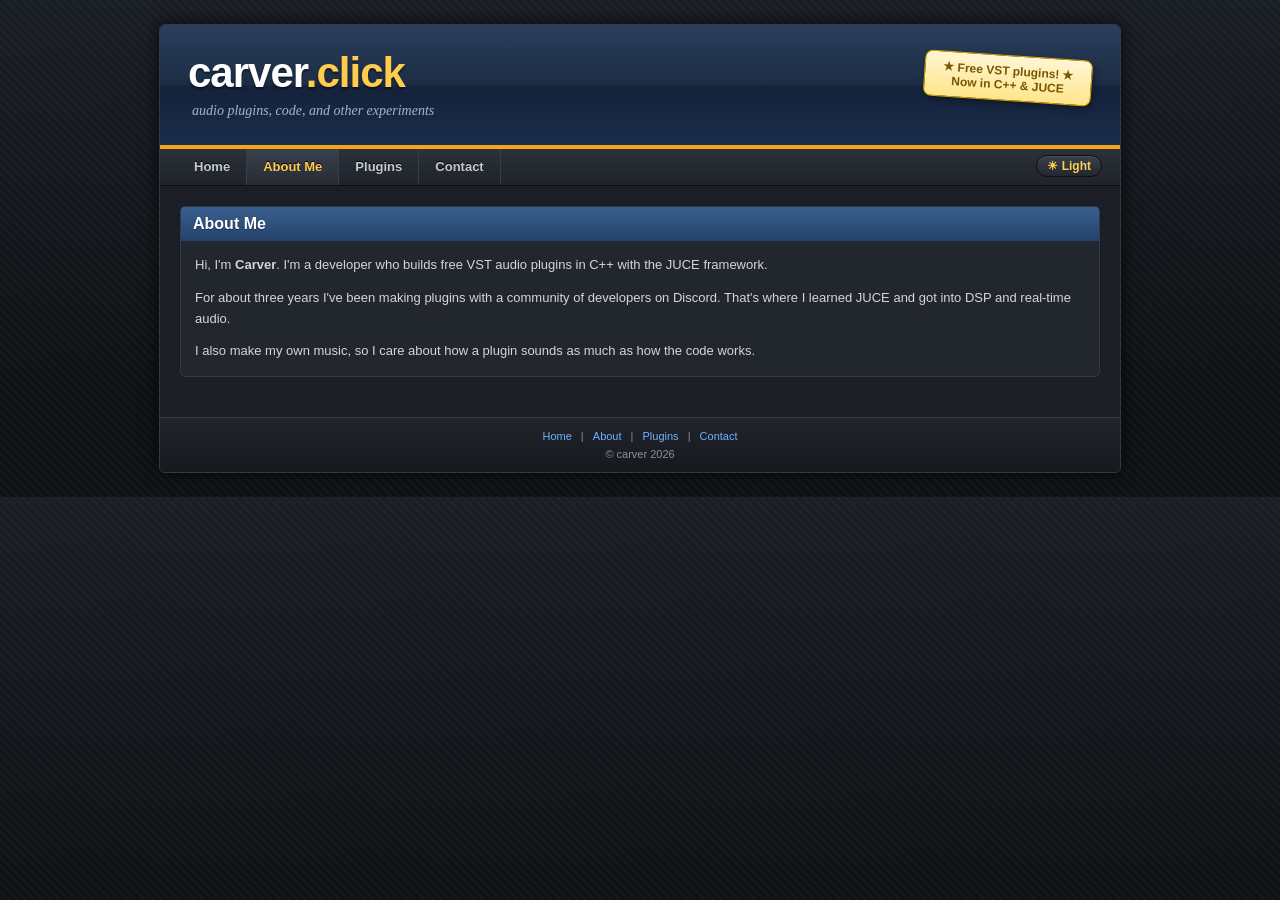
<file: about.html>
<!DOCTYPE html>
<html lang="en">
<head>
<meta charset="UTF-8">
<meta name="viewport" content="width=device-width, initial-scale=1.0">
<title>About Me :: carver.click</title>
<meta name="description" content="Carver's homepage: free VST audio plugins in C++/JUCE.">
<link rel="stylesheet" href="style.css?v=10">
<script>
  // dark mode is the default; remember the visitor's choice across pages
  (function(){var t='dark';try{t=localStorage.getItem('theme')||'dark'}catch(e){}
  if(t==='dark')document.documentElement.className+=' dark';})();
</script>

</head>
<body>
<div id="container">

  <div id="header">
    <h1><a href="index.html">carver<span>.click</span></a></h1>
    <div class="slogan">audio plugins, code, and other experiments</div>
    <div class="badge">&#9733; Free VST plugins! &#9733;<br>Now in C++ &amp; JUCE</div>
  </div>

  <div id="nav">
    <ul>
      <li><a href="index.html">Home</a></li>
      <li><a href="about.html" class="on">About Me</a></li>
      <li><a href="plugins.html">Plugins</a></li>
      <li><a href="contact.html">Contact</a></li>
    </ul>
    <button class="toggle" id="themeToggle" type="button">&#9728; Light</button>
  </div>

  <div id="content">
    <div id="main" class="full">
      <div class="box">
        <h2>About Me</h2>
        <div class="inner">
          <p>Hi, I'm <b>Carver</b>. I'm a developer who builds free VST audio plugins in C++ with the JUCE framework.</p>
          <p>For about three years I've been making plugins with a community of developers on Discord. That's where I learned JUCE and got into DSP and real-time audio.</p>
          <p>I also make my own music, so I care about how a plugin sounds as much as how the code works.</p>
        </div>
      </div>
    </div>
  </div>

  <div id="footer">
    <a href="index.html">Home</a> | <a href="about.html">About</a> | <a href="plugins.html">Plugins</a> | <a href="contact.html">Contact</a><br>
    <div style="margin-top:6px">&copy; carver 2026</div>
  </div>

</div>
<script>
  (function(){var b=document.getElementById('themeToggle'),h=document.documentElement;
  function label(){b.innerHTML=h.classList.contains('dark')?'&#9728; Light':'&#9790; Dark';}
  label();
  b.onclick=function(){var d=h.classList.toggle('dark');try{localStorage.setItem('theme',d?'dark':'light')}catch(e){}label();};})();
</script>
</body>
</html>
</file>
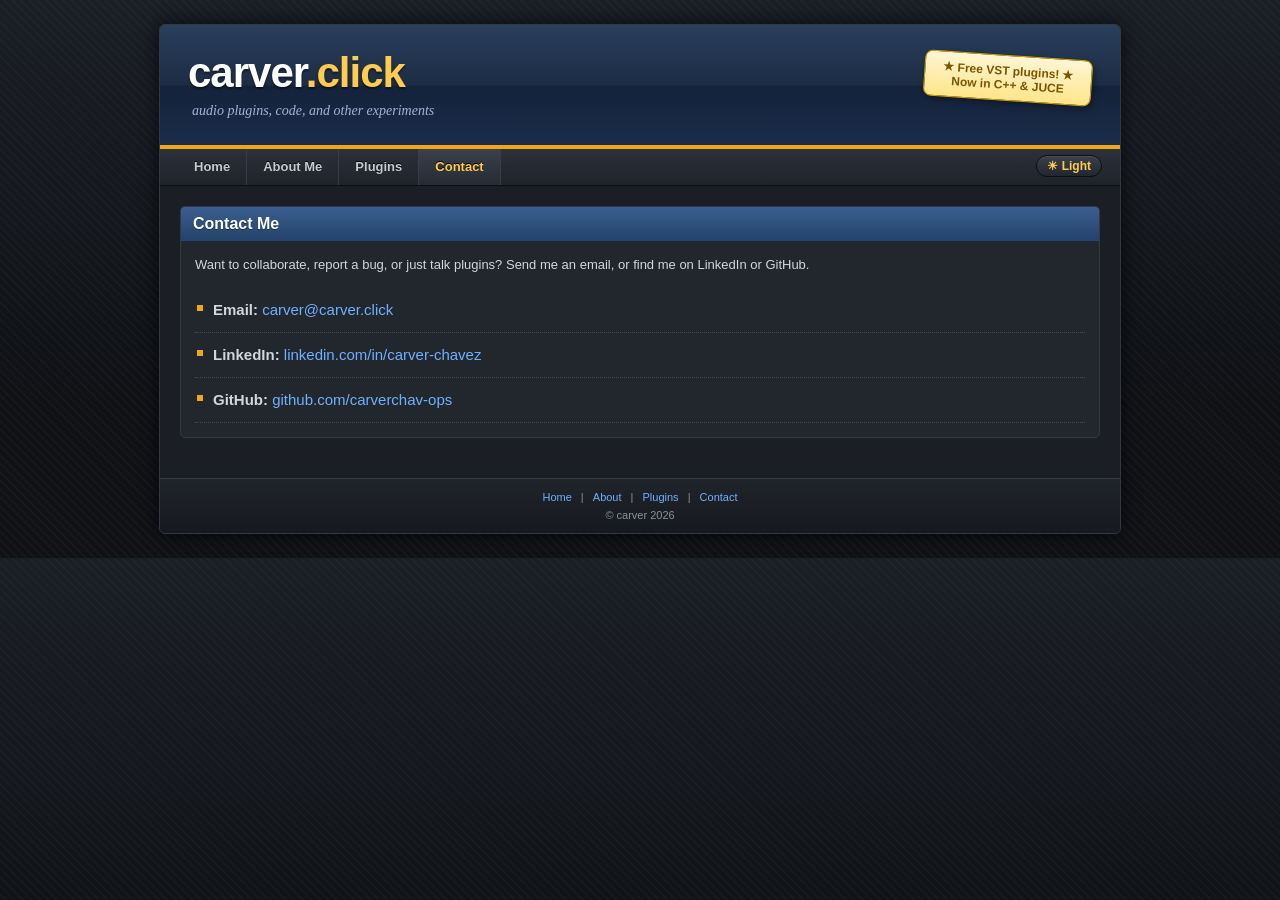
<file: contact.html>
<!DOCTYPE html>
<html lang="en">
<head>
<meta charset="UTF-8">
<meta name="viewport" content="width=device-width, initial-scale=1.0">
<title>Contact :: carver.click</title>
<meta name="description" content="Carver's homepage: free VST audio plugins in C++/JUCE.">
<link rel="stylesheet" href="style.css?v=10">
<script>
  // dark mode is the default; remember the visitor's choice across pages
  (function(){var t='dark';try{t=localStorage.getItem('theme')||'dark'}catch(e){}
  if(t==='dark')document.documentElement.className+=' dark';})();
</script>

</head>
<body>
<div id="container">

  <div id="header">
    <h1><a href="index.html">carver<span>.click</span></a></h1>
    <div class="slogan">audio plugins, code, and other experiments</div>
    <div class="badge">&#9733; Free VST plugins! &#9733;<br>Now in C++ &amp; JUCE</div>
  </div>

  <div id="nav">
    <ul>
      <li><a href="index.html">Home</a></li>
      <li><a href="about.html">About Me</a></li>
      <li><a href="plugins.html">Plugins</a></li>
      <li><a href="contact.html" class="on">Contact</a></li>
    </ul>
    <button class="toggle" id="themeToggle" type="button">&#9728; Light</button>
  </div>

  <div id="content">
    <div id="main" class="full">
      <div class="box">
        <h2>Contact Me</h2>
        <div class="inner">
          <p>Want to collaborate, report a bug, or just talk plugins? Send me an email, or find me on LinkedIn or GitHub.</p>
          <ul class="side-list contact-big">
            <li><b>Email:</b> <a href="mailto:carver@carver.click">carver@carver.click</a></li>
            <li><b>LinkedIn:</b> <a href="https://www.linkedin.com/in/carver-chavez-42176a432/" target="_blank" rel="noopener">linkedin.com/in/carver-chavez</a></li>
            <li><b>GitHub:</b> <a href="https://github.com/carverchav-ops" target="_blank" rel="noopener">github.com/carverchav-ops</a></li>
          </ul>
        </div>
      </div>
    </div>
  </div>

  <div id="footer">
    <a href="index.html">Home</a> | <a href="about.html">About</a> | <a href="plugins.html">Plugins</a> | <a href="contact.html">Contact</a><br>
    <div style="margin-top:6px">&copy; carver 2026</div>
  </div>

</div>
<script>
  (function(){var b=document.getElementById('themeToggle'),h=document.documentElement;
  function label(){b.innerHTML=h.classList.contains('dark')?'&#9728; Light':'&#9790; Dark';}
  label();
  b.onclick=function(){var d=h.classList.toggle('dark');try{localStorage.setItem('theme',d?'dark':'light')}catch(e){}label();};})();
</script>
</body>
</html>
</file>
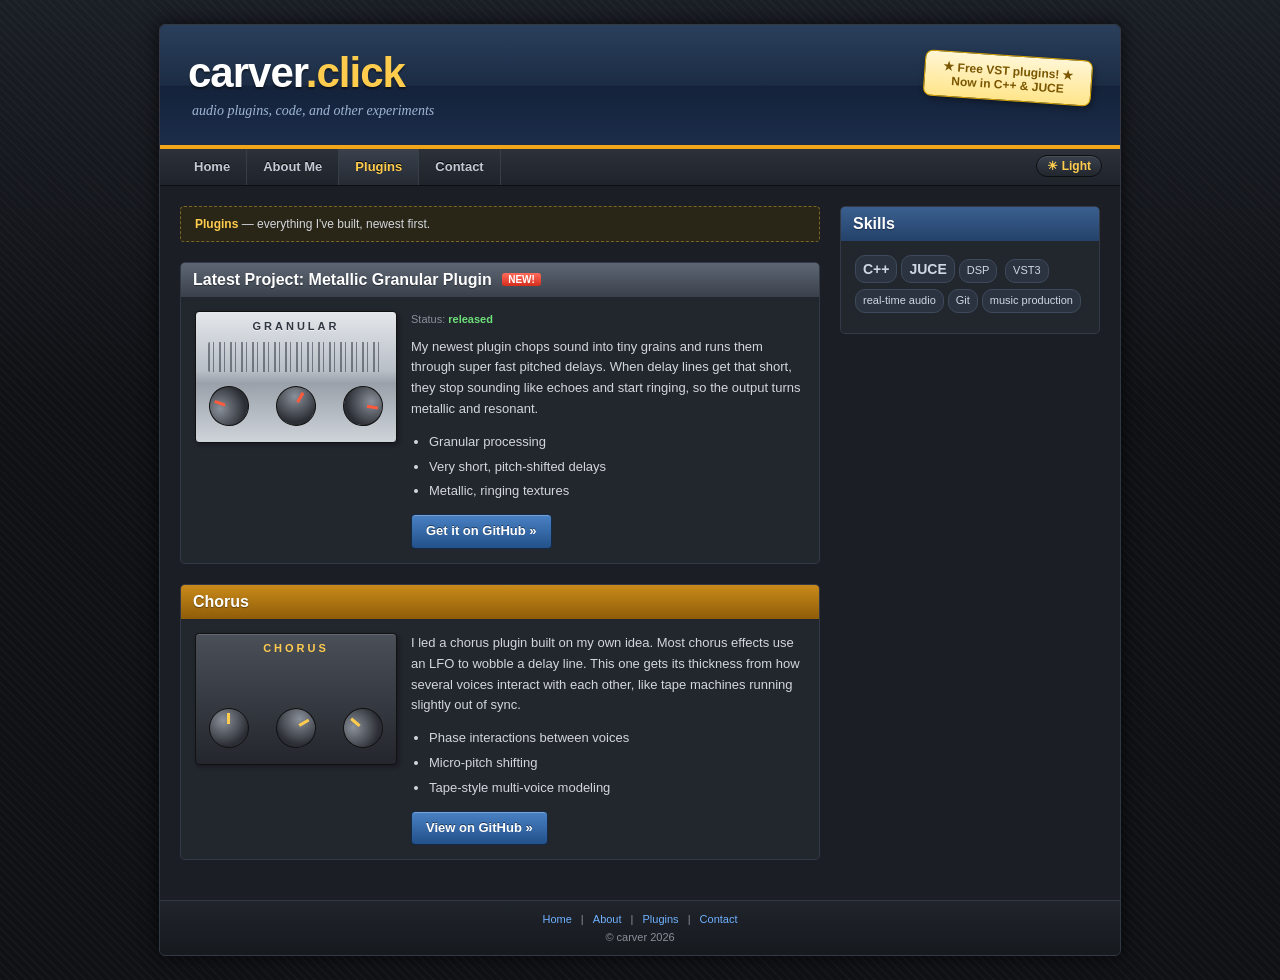
<file: plugins.html>
<!DOCTYPE html>
<html lang="en">
<head>
<meta charset="UTF-8">
<meta name="viewport" content="width=device-width, initial-scale=1.0">
<title>Plugins :: carver.click</title>
<meta name="description" content="Carver's homepage: free VST audio plugins in C++/JUCE.">
<link rel="stylesheet" href="style.css?v=10">
<script>
  // dark mode is the default; remember the visitor's choice across pages
  (function(){var t='dark';try{t=localStorage.getItem('theme')||'dark'}catch(e){}
  if(t==='dark')document.documentElement.className+=' dark';})();
</script>

</head>
<body>
<div id="container">

  <div id="header">
    <h1><a href="index.html">carver<span>.click</span></a></h1>
    <div class="slogan">audio plugins, code, and other experiments</div>
    <div class="badge">&#9733; Free VST plugins! &#9733;<br>Now in C++ &amp; JUCE</div>
  </div>

  <div id="nav">
    <ul>
      <li><a href="index.html">Home</a></li>
      <li><a href="about.html">About Me</a></li>
      <li><a href="plugins.html" class="on">Plugins</a></li>
      <li><a href="contact.html">Contact</a></li>
    </ul>
    <button class="toggle" id="themeToggle" type="button">&#9728; Light</button>
  </div>

  <div id="content">
    <div id="main">
      <div class="welcome"><b>Plugins</b> &mdash; everything I've built, newest first.</div>
      <div class="box">
        <h2 class="steel">Latest Project: Metallic Granular Plugin <span class="new">NEW!</span></h2>
        <div class="inner plugin">
          <div class="shot metal">
            <div class="lbl">GRANULAR</div>
            <div class="grains"></div>
            <div class="knobs"><div class="k" style="transform:rotate(-70deg)"></div><div class="k" style="transform:rotate(30deg)"></div><div class="k" style="transform:rotate(100deg)"></div></div>
          </div>
          <div class="desc">
            <div class="status">Status: <b>released</b></div>
            <p>My newest plugin chops sound into tiny grains and runs them through super fast pitched delays. When delay lines get that short, they stop sounding like echoes and start ringing, so the output turns metallic and resonant.</p>
            <ul>
              <li>Granular processing</li>
              <li>Very short, pitch-shifted delays</li>
              <li>Metallic, ringing textures</li>
            </ul>
            <a href="https://github.com/carverchav-ops" class="btn" target="_blank" rel="noopener">Get it on GitHub &raquo;</a>
          </div>
        </div>
      </div>
      <div class="box">
        <h2 class="orange">Chorus</h2>
        <div class="inner plugin">
          <div class="shot">
            <div class="lbl">CHORUS</div>
            <div class="knobs"><div class="k"></div><div class="k" style="transform:rotate(60deg)"></div><div class="k" style="transform:rotate(-50deg)"></div></div>
          </div>
          <div class="desc">
            <p>I led a chorus plugin built on my own idea. Most chorus effects use an LFO to wobble a delay line. This one gets its thickness from how several voices interact with each other, like tape machines running slightly out of sync.</p>
            <ul>
              <li>Phase interactions between voices</li>
              <li>Micro-pitch shifting</li>
              <li>Tape-style multi-voice modeling</li>
            </ul>
            <a href="https://github.com/carverchav-ops" class="btn" target="_blank" rel="noopener">View on GitHub &raquo;</a>
          </div>
        </div>
      </div>
    </div>
    <div id="sidebar">
      <div class="box">
        <h2>Skills</h2>
        <div class="inner tags">
          <span class="big">C++</span><span class="big">JUCE</span><span>DSP</span>
          <span>VST3</span><span>real-time audio</span><span>Git</span><span>music production</span>
        </div>
      </div>
    </div>
  </div>

  <div id="footer">
    <a href="index.html">Home</a> | <a href="about.html">About</a> | <a href="plugins.html">Plugins</a> | <a href="contact.html">Contact</a><br>
    <div style="margin-top:6px">&copy; carver 2026</div>
  </div>

</div>
<script>
  (function(){var b=document.getElementById('themeToggle'),h=document.documentElement;
  function label(){b.innerHTML=h.classList.contains('dark')?'&#9728; Light':'&#9790; Dark';}
  label();
  b.onclick=function(){var d=h.classList.toggle('dark');try{localStorage.setItem('theme',d?'dark':'light')}catch(e){}label();};})();
</script>
</body>
</html>
</file>
<file: style.css>
body{
  margin:0;padding:0;
  font-family:Verdana,Geneva,Tahoma,sans-serif;font-size:13px;color:#333;
  background-color:#d9dde3;
  background-image:
    repeating-linear-gradient(45deg,rgba(255,255,255,.18) 0 2px,transparent 2px 6px),
    linear-gradient(#c3cad4,#e6e9ee 400px);
}
a{color:#1a5fb4;text-decoration:none}
a:hover{text-decoration:underline;color:#c0392b}

#container{width:960px;max-width:100%;margin:24px auto;background:#fff;border:1px solid #9aa4b1;
  box-shadow:0 0 12px rgba(0,0,0,.25);border-radius:6px;overflow:hidden}

/* header */
#header{height:120px;position:relative;
  background:linear-gradient(#3b6fa8 0%,#2a5585 50%,#1f4673 51%,#2b5c92 100%);
  border-bottom:4px solid #f2a71b}
#header h1{margin:0;position:absolute;left:28px;top:24px;
  font-family:"Trebuchet MS",Arial,sans-serif;font-size:42px;color:#fff;letter-spacing:-1px;
  text-shadow:0 2px 2px rgba(0,0,0,.45)}
#header h1 a{color:#fff;text-decoration:none}
#header h1 span{color:#ffcc4d}
#header .slogan{position:absolute;left:32px;top:78px;color:#cfe0f5;font-style:italic;font-family:Georgia,serif;font-size:14px}
#header .badge{position:absolute;right:28px;top:30px;width:150px;padding:8px;text-align:center;
  background:linear-gradient(#fff6d5,#ffe58a);border:1px solid #d9a400;border-radius:8px;
  font-family:"Trebuchet MS",Arial,sans-serif;font-size:12px;color:#7a5600;font-weight:bold;
  transform:rotate(4deg);box-shadow:2px 3px 6px rgba(0,0,0,.35)}

/* nav */
#nav{background:linear-gradient(#fafafa,#dfe3e8);border-bottom:1px solid #b5bdc7;padding:0 18px;height:36px}
#nav ul{list-style:none;margin:0;padding:0}
#nav li{float:left}
#nav a{display:block;line-height:36px;padding:0 16px;color:#2a3b4f;font-weight:bold;
  font-family:"Trebuchet MS",Arial,sans-serif;font-size:13px;border-right:1px solid #c9d0d8;
  text-shadow:0 1px 0 #fff}
#nav a:hover,#nav a.on{background:linear-gradient(#fff,#cfd8e3);color:#1a5fb4;text-decoration:none}

/* layout */
#content{overflow:hidden;padding:20px}
#main{float:left;width:640px}
#sidebar{float:right;width:260px}
#main.full{float:none;width:auto}

.box{border:1px solid #c5ccd5;border-radius:5px;margin-bottom:20px;background:#fff}
.box h2{margin:0;padding:8px 12px;font-family:"Trebuchet MS",Arial,sans-serif;font-size:16px;color:#fff;
  background:linear-gradient(#5a8cc4,#3a6aa1);border-radius:4px 4px 0 0;text-shadow:0 1px 1px rgba(0,0,0,.4)}
.box h2.orange{background:linear-gradient(#f7b840,#e08c0b)}
.box h2.steel{background:linear-gradient(#8f99a6,#5b6573)}
.box .inner{padding:14px;line-height:1.6}
.box p{margin:0 0 12px}
.box p:last-child{margin-bottom:0}

.welcome{background:#fffbe6;border:1px dashed #e2c35a;padding:10px 14px;margin-bottom:20px;border-radius:4px;font-size:12px}
.welcome b{color:#b36b00}

.new{display:inline-block;margin-left:6px;padding:1px 6px;font:bold 10px Verdana,sans-serif;color:#fff;
  background:linear-gradient(#ff6b5b,#d62d1c);border-radius:3px;vertical-align:2px;text-shadow:none}

/* plugin boxes: picture on the left, text in its own column */
.plugin{overflow:hidden}
.plugin .shot{float:left;width:200px;height:130px;border:1px solid #888;border-radius:4px;
  background:linear-gradient(#4a4f58,#23262c);box-shadow:inset 0 1px 0 rgba(255,255,255,.15),2px 2px 4px rgba(0,0,0,.3);
  position:relative;color:#ddd;font:bold 11px Arial,sans-serif;text-align:center}
.plugin .shot.metal{background:linear-gradient(#e4e7eb 0%,#b9bfc7 45%,#9aa1aa 55%,#cfd4da 100%);border-color:#6b727c}
.plugin .shot .lbl{padding-top:8px;letter-spacing:3px;color:#ffcc4d}
.plugin .shot.metal .lbl{color:#2f3640;text-shadow:0 1px 0 rgba(255,255,255,.6)}
.plugin .knobs{position:absolute;bottom:16px;left:0;right:0;display:flex;justify-content:space-around}
.plugin .k{width:38px;height:38px;border-radius:50%;background:radial-gradient(circle at 35% 30%,#8a909a,#2b2e34 70%);
  border:1px solid #111;position:relative}
.plugin .k:after{content:"";position:absolute;left:17px;top:4px;width:3px;height:11px;background:#ffcc4d}
.plugin .shot.metal .k:after{background:#ff5a3c}
.plugin .grains{position:absolute;left:12px;right:12px;top:30px;height:30px;
  background:repeating-linear-gradient(90deg,#2f3640 0 2px,transparent 2px 5px,#2f3640 5px 6px,transparent 6px 11px);
  opacity:.55;border-radius:2px}
.plugin .desc{margin-left:216px}
.plugin .desc ul{margin:6px 0 12px;padding-left:18px}
.plugin .desc li{margin-bottom:4px}
.status{font-size:11px;color:#777;margin-bottom:8px}
.status b{color:#2e7d32}

.btn{display:inline-block;padding:6px 14px;border:1px solid #2c5d93;border-radius:4px;color:#fff !important;font-weight:bold;
  font-family:"Trebuchet MS",Arial,sans-serif;background:linear-gradient(#6ea2dc,#2f68a6);
  text-shadow:0 -1px 0 rgba(0,0,0,.35);box-shadow:inset 0 1px 0 rgba(255,255,255,.35)}
.btn:hover{background:linear-gradient(#80b2ea,#3b78ba);text-decoration:none}

/* sidebar */
.who{display:flex;align-items:center;gap:14px;padding:16px 14px}
.avatar{display:block;width:96px;height:96px;flex:0 0 96px;border:3px solid #fff;outline:1px solid #aaa;box-shadow:1px 2px 4px rgba(0,0,0,.25)}
.who-text{line-height:1.7}

/* pulsating "Just released!!" sticker */
.sticker-wrap{position:relative}
.sticker{position:absolute;z-index:5;right:-8px;top:-40px;width:68px;height:68px;border-radius:50%;
  display:flex;align-items:center;justify-content:center;text-align:center;
  font:bold 9px/1.15 "Trebuchet MS",Arial,sans-serif;color:#7a2e00;text-transform:uppercase;
  background:radial-gradient(circle at 35% 30%,#fff7b0,#ffd600 55%,#f2b400);
  border:2px dashed #e08c0b;box-shadow:2px 3px 8px rgba(0,0,0,.4),0 0 0 3px #ffe14d;
  text-shadow:0 1px 0 rgba(255,255,255,.7);animation:pulse 1.1s ease-in-out infinite}
@keyframes pulse{
  0%,100%{transform:rotate(12deg) scale(1)}
  50%{transform:rotate(12deg) scale(1.1);box-shadow:2px 3px 10px rgba(0,0,0,.4),0 0 0 3px #ffe14d,0 0 18px 6px rgba(255,214,0,.7)}
}
@media (prefers-reduced-motion:reduce){.sticker{animation:none;transform:rotate(12deg)}}
.side-list{list-style:none;margin:0;padding:0}
.side-list li{padding:6px 0 6px 18px;border-bottom:1px dotted #ccc;
  background:no-repeat 2px 11px linear-gradient(#f2a71b,#f2a71b);background-size:6px 6px}
.side-list li:last-child{border-bottom:none}
.tags span{display:inline-block;margin:0 4px 6px 0;padding:2px 7px;background:#eef3f9;border:1px solid #c9d6e6;border-radius:10px;font-size:11px}
.tags .big{font-size:14px;font-weight:bold}

.contact-big{font-size:15px}
.contact-big li{padding:10px 0 10px 18px;background-position:2px 17px}

/* footer */
#footer{clear:both;background:linear-gradient(#e9ecf0,#d3d9e0);border-top:1px solid #b5bdc7;
  padding:12px 20px;text-align:center;font-size:11px;color:#555}
#footer a{margin:0 6px}

@media (max-width:980px){
  #container{margin:0;border-radius:0}
  #main,#sidebar{float:none;width:auto}
  #header .badge{display:none}
}
@media (max-width:600px){
  .plugin .shot{float:none;margin:0 auto 12px}
  .plugin .desc{margin-left:0}
  .sticker{right:-4px;top:-36px;width:58px;height:58px;font-size:8px}
  #nav{height:auto;overflow:hidden;padding:0}
  #nav a{padding:0 10px}
}

/* real screenshots: <img class="shot" src="images/yourplugin.png" alt="..."> */
.plugin img.shot{display:block;object-fit:cover;background:#222}

/* pixel cat (inline SVG, 15 frames at 100ms like the original GIF) */
.cat{text-align:center;margin-top:8px;line-height:0}
.cat svg{display:inline-block;width:100%;max-width:260px;height:auto}
.cat .a{fill:#16181e}.cat .b{fill:#4a4d55}.cat .c{fill:#8a8d94}
.cat .f{visibility:hidden;animation:catframe 1.5s step-end infinite}
@keyframes catframe{0%{visibility:visible}6.6667%{visibility:hidden}100%{visibility:hidden}}
@media (prefers-reduced-motion:reduce){.cat .f{animation:none}.cat .f:first-child{visibility:visible}}

/* ===== dark mode (toggled by the button in the menu) ===== */
html.dark{color-scheme:dark}
html.dark body{color:#d3d6dc;background-color:#0f1115;background-image:repeating-linear-gradient(45deg,rgba(255,255,255,.025) 0 2px,transparent 2px 6px),
    linear-gradient(#1a1e25,#0f1115 400px)}
html.dark a{color:#6fb1ff}
html.dark a:hover{color:#ffcc4d}
html.dark #container{background:#1b1e24;border:1px solid #333944;box-shadow:0 0 18px rgba(0,0,0,.7)}
html.dark #header{background:linear-gradient(#2a3f5c 0%,#1c2c44 50%,#14223a 51%,#1b2d4a 100%)}
html.dark #header .slogan{color:#9fb6d3}
html.dark #nav{background:linear-gradient(#2c313a,#1f232a);border-bottom:1px solid #0c0e11}
html.dark #nav a{color:#c4cad3;border-right:1px solid #383e48;text-shadow:0 -1px 0 #000}
html.dark #nav a:hover,html.dark #nav a.on{background:linear-gradient(#3a414d,#262b33);color:#ffcc4d}
html.dark .box{border:1px solid #343a45;background:#22262d;box-shadow:inset 0 1px 0 rgba(255,255,255,.03)}
html.dark .box h2{background:linear-gradient(#3a5f8f,#24426a)}
html.dark .box h2.orange{background:linear-gradient(#c98a1a,#8f5d08)}
html.dark .box h2.steel{background:linear-gradient(#5d6673,#3a414c)}
html.dark .welcome{background:#2a2617;border:1px dashed #7a6626}
html.dark .welcome b{color:#ffcc4d}
html.dark .plugin .shot{border:1px solid #111}
html.dark .status{color:#8a909a}
html.dark .status b{color:#6ee07a}
html.dark .btn{border:1px solid #142a47;background:linear-gradient(#4a82c4,#22508a);text-shadow:0 -1px 0 rgba(0,0,0,.45);box-shadow:inset 0 1px 0 rgba(255,255,255,.25)}
html.dark .btn:hover{background:linear-gradient(#5b93d6,#2b5f9e)}
html.dark .avatar{border:3px solid #3a404b;outline:1px solid #0c0e11;box-shadow:1px 2px 6px rgba(0,0,0,.5)}
html.dark .side-list li{border-bottom:1px dotted #444b57}
html.dark .tags span{background:#2b3340;border:1px solid #3e4a5c;color:#cfd7e3}
html.dark #footer{background:linear-gradient(#20242b,#16191e);border-top:1px solid #333944;color:#8a909a}
html.dark .cat .a{fill:#050608}
html.dark .cat .b{fill:#5a5e67}
html.dark .cat .c{fill:#a3a7af}

/* theme toggle button */
#nav .toggle{float:right;margin-top:6px;padding:3px 10px;cursor:pointer;
  font:bold 12px "Trebuchet MS",Arial,sans-serif;color:#2a3b4f;border:1px solid #9aa4b1;border-radius:12px;
  background:linear-gradient(#fff,#d6dce4);box-shadow:inset 0 1px 0 #fff}
#nav .toggle:hover{border-color:#6f7d8f}
html.dark #nav .toggle{color:#ffcc4d;border-color:#0c0e11;background:linear-gradient(#3a414d,#22262d);box-shadow:inset 0 1px 0 rgba(255,255,255,.08)}
@media (max-width:600px){#nav .toggle{margin:6px 8px}}
</file>
